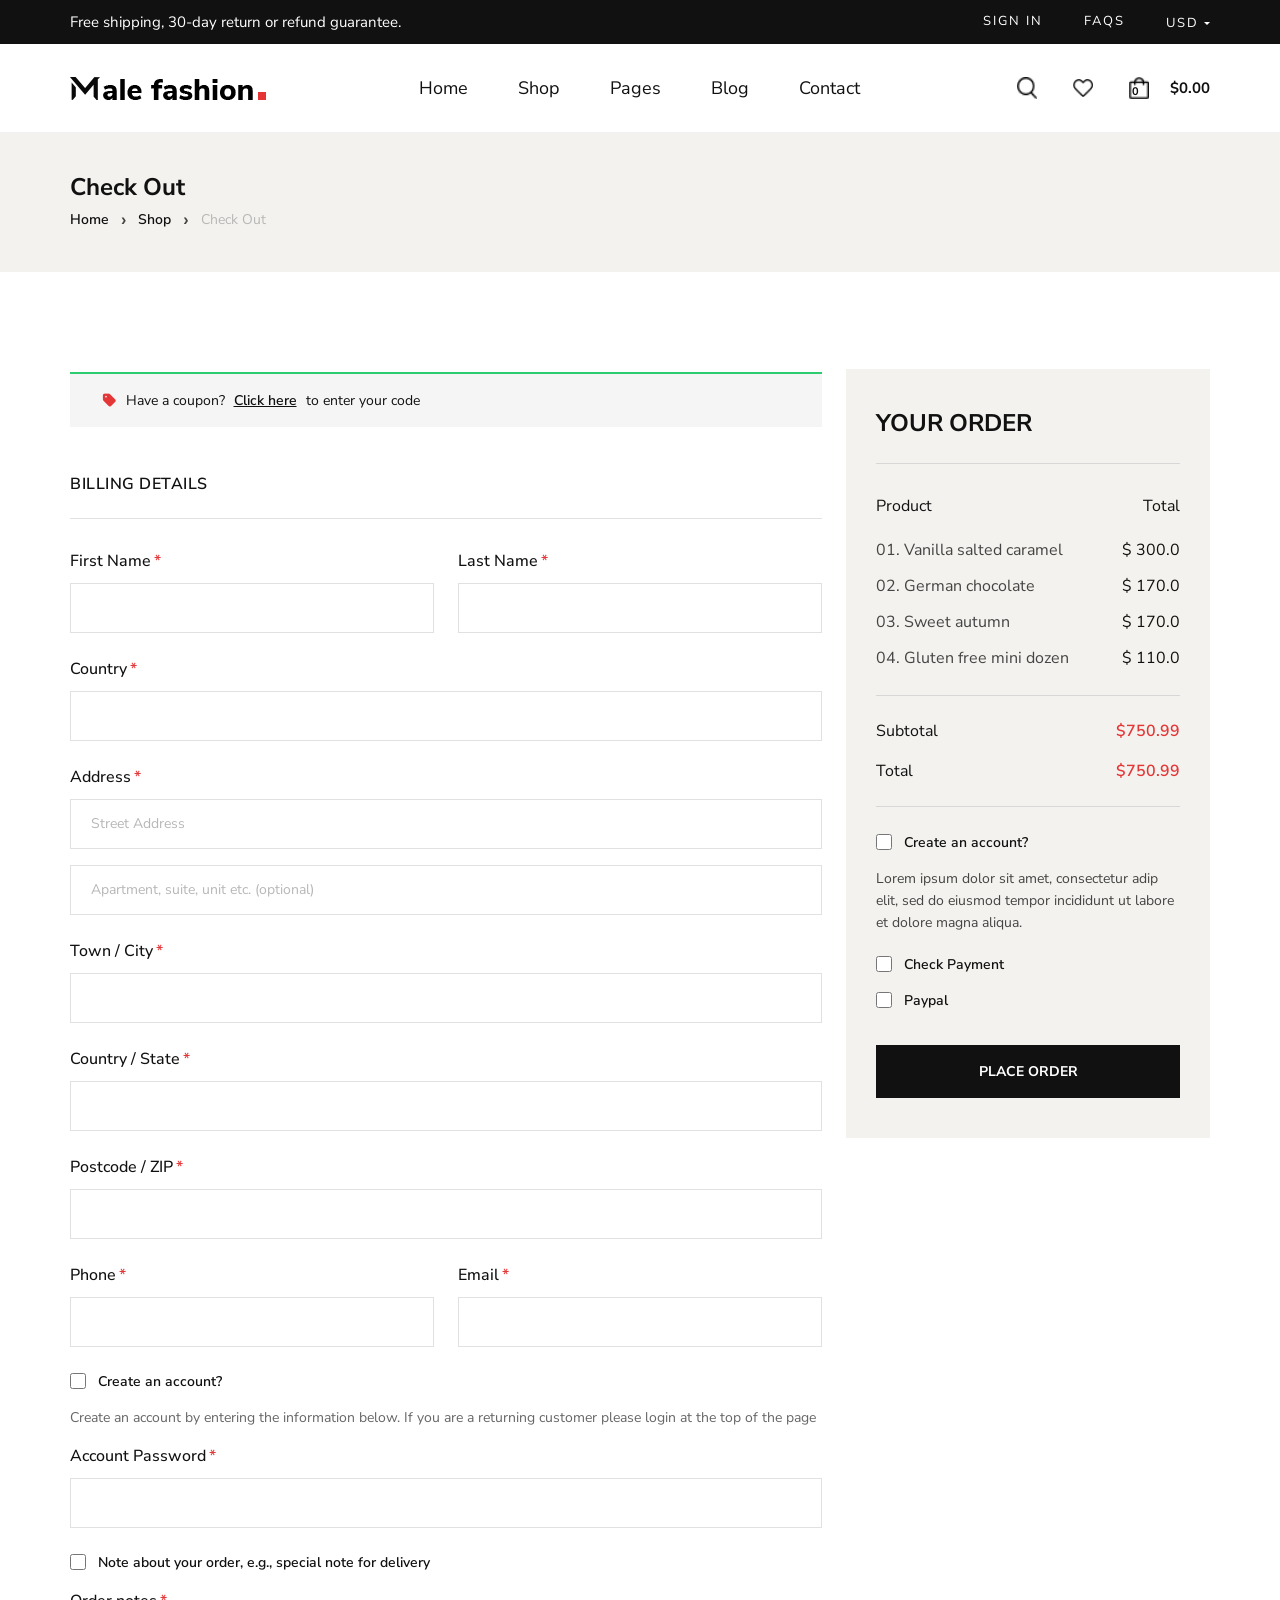
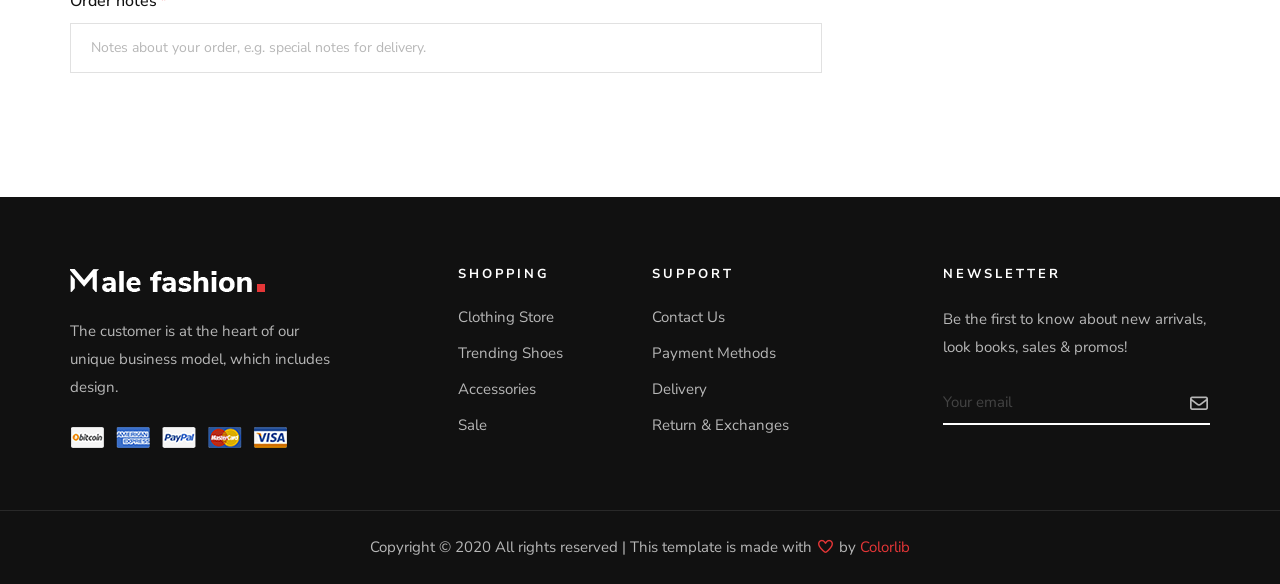
<file: checkout.html>
<!DOCTYPE html>
<html lang="en">
<head>
    <meta charset="UTF-8">
    <meta name="viewport" content="width=device-width, initial-scale=1.0">
    <title>Male-Fashion | Check Out</title>
    <link rel="stylesheet" href="assets/vendors/bootstrap/css/bootstrap.min.css">
    <link rel="stylesheet" href="assets/vendors/fontawesome/css/all.min.css">
    <link rel="stylesheet" href="assets/vendors/swiper/swiper-bundle.min.css">
    <link rel="stylesheet" href="assets/css/style.css">
    <link rel="stylesheet" href="assets/css/checkout.css">
</head>
<body>

    <header class="header">
        <div class="topbar">
            <div class="container">
                <div class="d-flex justify-content-between align-items-center">
                    <p class="topbar-text mb-0">Free shipping, 30-day return or refund guarantee.</p>
                    <div class="topbar-right d-flex align-items-center gap-3">
                        <a href="#" class="topbar-link">Sign in</a>
                        <a href="#" class="topbar-link">FAQs</a>
                        <div class="currency dropdown">
                            <span class="currency-label dropdown-toggle" data-bs-toggle="dropdown">USD</span>
                            <ul class="dropdown-menu dropdown-menu-end">
                                <li><a class="dropdown-item" href="#">USD</a></li>
                                <li><a class="dropdown-item" href="#">EUR</a></li>
                            </ul>
                        </div>
                    </div>
                </div>
            </div>
        </div>
        <nav class="navbar navbar-expand-lg">
            <div class="container">
                <a class="navbar-brand logo" href="index.html">
                    <img src="uploads/footer/logo.png" alt="Male Fashion">
                </a>
                <button class="navbar-toggler" type="button" data-bs-toggle="collapse" data-bs-target="#navMenu">
                    <span class="navbar-toggler-icon"></span>
                </button>
                
                <div class="collapse navbar-collapse" id="navMenu">
                    <ul class="navbar-nav mx-auto nav-list">
                        <li class="nav-item"><a class="nav-link" href="index.html">Home</a></li>
                        <li class="nav-item"><a class="nav-link" href="shop.html">Shop</a></li>
                        <li class="nav-item dropdown">
                            <a class="nav-link dropdown-toggle" href="#" data-bs-toggle="dropdown">Pages</a>
                            <ul class="dropdown-menu">
                                <li><a class="dropdown-item" href="about.html">About Us</a></li>
                                <li><a class="dropdown-item" href="shop-details.html">Shop Details</a></li>
                                <li><a class="dropdown-item" href="shopping-cart.html">Shopping Cart</a></li>
                                <li><a class="dropdown-item" href="checkout.html">Check Out</a></li>
                                <li><a class="dropdown-item" href="blog-details.html">Blog Details</a></li>
                            </ul>
                        </li>
                        <li class="nav-item"><a class="nav-link" href="blog.html">Blog</a></li>
                        <li class="nav-item"><a class="nav-link" href="contact.html">Contact</a></li>
                    </ul>
                    <div class="header-icons d-flex align-items-center gap-3">
                        <a href="#"><img src="assets/img/search.png" alt=""></a>
                        <a href="#"><img src="assets/img/heart.png" alt=""></a>
                        <a href="shopping-cart.html" class="cart-btn">
                            <img src="assets/img/cart.png" alt="">
                            <span class="cart-count">0</span>
                        </a>
                        <span class="cart-total">$0.00</span>
                    </div>
                </div>
            </div>
        </nav>
    </header>

    <section class="page-nav">
        <div class="container">
            <div class="row">
                <div class="col-12">
                    <div class="nav-box">
                        <h4 class="nav-title">Check Out</h4>
                        <div class="nav-links">
                            <a href="index.html">Home</a>
                            <span class="breadcrumb-separator"></span>
                            <a href="shop.html">Shop</a>
                            <span class="breadcrumb-separator"></span>
                            <span>Check Out</span>
                        </div>
                    </div>
                </div>
            </div>
        </div>
    </section>

    <section class="checkout-wrap">
        <div class="container">
            <form action="#" method="POST">
                <div class="row">
                    
                    <div class="col-lg-8 col-md-7">
                        
                        <div class="checkout-coupon-area">
                            <div class="coupon-box">
                                <i class="fa-solid fa-tag"></i> 
                                <span>Have a coupon? <a href="#">Click here</a> to enter your code</span>
                            </div>
                        </div>

                        <div class="checkout-billing-fields">
                            <h6 class="bill-title">Billing Details</h6>
                            
                            <div class="row">
                                <div class="col-lg-6">
                                    <div class="bill-group">
                                        <label class="bill-label">First Name<span>*</span></label>
                                        <input type="text" class="bill-control">
                                    </div>
                                </div>
                                <div class="col-lg-6">
                                    <div class="bill-group">
                                        <label class="bill-label">Last Name<span>*</span></label>
                                        <input type="text" class="bill-control">
                                    </div>
                                </div>
                            </div>
                            
                            <div class="bill-group">
                                <label class="bill-label">Country<span>*</span></label>
                                <input type="text" class="bill-control">
                            </div>
                            
                            <div class="bill-group">
                                <label class="bill-label">Address<span>*</span></label>
                                <input type="text" placeholder="Street Address" class="bill-control mb-3">
                                <input type="text" placeholder="Apartment, suite, unit etc. (optional)" class="bill-control">
                            </div>
                            
                            <div class="bill-group">
                                <label class="bill-label">Town / City<span>*</span></label>
                                <input type="text" class="bill-control">
                            </div>
                            
                            <div class="bill-group">
                                <label class="bill-label">Country / State<span>*</span></label>
                                <input type="text" class="bill-control">
                            </div>
                            
                            <div class="bill-group">
                                <label class="bill-label">Postcode / ZIP<span>*</span></label>
                                <input type="text" class="bill-control">
                            </div>
                            
                            <div class="row">
                                <div class="col-lg-6">
                                    <div class="bill-group">
                                        <label class="bill-label">Phone<span>*</span></label>
                                        <input type="tel" class="bill-control">
                                    </div>
                                </div>
                                <div class="col-lg-6">
                                    <div class="bill-group">
                                        <label class="bill-label">Email<span>*</span></label>
                                        <input type="email" class="bill-control">
                                    </div>
                                </div>
                            </div>

                            <div class="checkout-account-wrapper">
                                <div class="check-item">
                                    <label for="acc" class="check-label">
                                        <input type="checkbox" id="acc" class="check-input">
                                        Create an account?
                                    </label>
                                </div>
                                <p class="bill-notes">Create an account by entering the information below. If you are a returning customer please login at the top of the page</p>
                                
                                <div class="bill-group">
                                    <label class="bill-label">Account Password<span>*</span></label>
                                    <input type="password" class="bill-control">
                                </div>
                            </div>
                            
                            <div class="check-item mb-3">
                                <label for="diff-acc" class="check-label">
                                    <input type="checkbox" id="diff-acc" class="check-input">
                                    Note about your order, e.g., special note for delivery
                                </label>
                            </div>
                            
                            <div class="bill-group">
                                <label class="bill-label">Order notes<span>*</span></label>
                                <input type="text" placeholder="Notes about your order, e.g. special notes for delivery." class="bill-control">
                            </div>
                        </div>
                    </div>

                    <div class="col-lg-4 col-md-5">
                        <div class="order-box">
                            <h4 class="order-title">Your order</h4>
                            
                            <div class="order-row">
                                Product <span>Total</span>
                            </div>
                            
                            <ul class="order-list">
                                <li>01. Vanilla salted caramel <span>$ 300.0</span></li>
                                <li>02. German chocolate <span>$ 170.0</span></li>
                                <li>03. Sweet autumn <span>$ 170.0</span></li>
                                <li>04. Gluten free mini dozen <span>$ 110.0</span></li>
                            </ul>
                            
                            <ul class="order-total">
                                <li>Subtotal <span class="price-sub">$750.99</span></li>
                                <li>Total <span class="price-main">$750.99</span></li>
                            </ul>
                            
                            <div class="check-item">
                                <label for="acc-or" class="check-label">
                                    <input type="checkbox" id="acc-or" class="check-input">
                                    Create an account?
                                </label>
                            </div>
                            
                            <p>Lorem ipsum dolor sit amet, consectetur adip elit, sed do eiusmod tempor incididunt ut labore et dolore magna aliqua.</p>
                            
                            <div class="checkout-payment-methods">
                                <div class="check-item">
                                    <label for="payment" class="check-label">
                                        <input type="checkbox" id="payment" class="check-input">
                                        Check Payment
                                    </label>
                                </div>
                                
                                <div class="check-item mb-4">
                                    <label for="paypal" class="check-label">
                                        <input type="checkbox" id="paypal" class="check-input">
                                        Paypal
                                    </label>
                                </div>
                            </div>
                            
                            <button type="button" class="order-btn">Place Order</button>
                        </div>
                    </div>
                    
                </div>
            </form>
        </div>
    </section>

    <footer class="mf-footer">
        <div class="container">
            <div class="row g-4 mf-footer__grid">
                <div class="col-lg-3 col-md-6 col-12">
                    <div class="mf-footer__about">
                        <a href="#" class="mf-footer__logo">
                            <img src="uploads/footer/footer-logo.png" alt="Male Fashion">
                        </a>
                        <p class="mf-footer__desc">
                            The customer is at the heart of our unique business model, which includes design.
                        </p>
                        <a href="#" class="mf-footer__payment">
                            <img src="uploads/footer/payment.png" alt="Payment Methods">
                        </a>
                    </div>
                </div>

                <div class="col-lg-2 offset-lg-1 col-md-3 col-sm-6">
                    <div class="mf-footer__col">
                        <h6 class="mf-footer__col-title">Shopping</h6>
                        <ul class="mf-footer__links list-unstyled">
                            <li><a href="#" class="mf-footer__link">Clothing Store</a></li>
                            <li><a href="#" class="mf-footer__link">Trending Shoes</a></li>
                            <li><a href="#" class="mf-footer__link">Accessories</a></li>
                            <li><a href="#" class="mf-footer__link">Sale</a></li>
                        </ul>
                    </div>
                </div>

                <div class="col-lg-3 col-md-6 col-12">
                    <div class="mf-footer__col">
                        <h6 class="mf-footer__col-title">Support</h6>
                        <ul class="mf-footer__links list-unstyled">
                            <li><a href="#" class="mf-footer__link">Contact Us</a></li>
                            <li><a href="#" class="mf-footer__link">Payment Methods</a></li>
                            <li><a href="#" class="mf-footer__link">Delivery</a></li>
                            <li><a href="#" class="mf-footer__link">Return &amp; Exchanges</a></li>
                        </ul>
                    </div>
                </div>

                <div class="col-lg-3 col-md-6 col-12">
                    <div class="mf-footer__col mf-footer__newsletter">
                        <h6 class="mf-footer__col-title">Newsletter</h6>
                        <p class="mf-footer__newsletter-desc">
                            Be the first to know about new arrivals, look books, sales &amp; promos!
                        </p>
                        <div class="mf-newsletter d-flex">
                            <input type="email" class="mf-newsletter__input form-control" placeholder="Your email">
                            <button class="mf-newsletter__btn">
                                <i class="fa-regular fa-envelope"></i>
                            </button>
                        </div>
                    </div>
                </div>
            </div>
        </div>

        <div class="mf-footer__bottom">
            <div class="container">
                <p class="mf-footer__copy text-center mb-0">
                    Copyright &copy; 2020 All rights reserved | This template is made with 
                    <i class="fa-regular fa-heart"></i> by
                    <a href="https://colorlib.com" target="_blank">Colorlib</a>
                </p>
            </div>
        </div>
    </footer>

    <script src="assets/vendors/Jquery/jquery-4.0.0.js"></script>
    <script src="assets/vendors/bootstrap/js/bootstrap.bundle.min.js"></script>
    <script src="assets/js/main.js"></script>
</body>
</html>
</file>
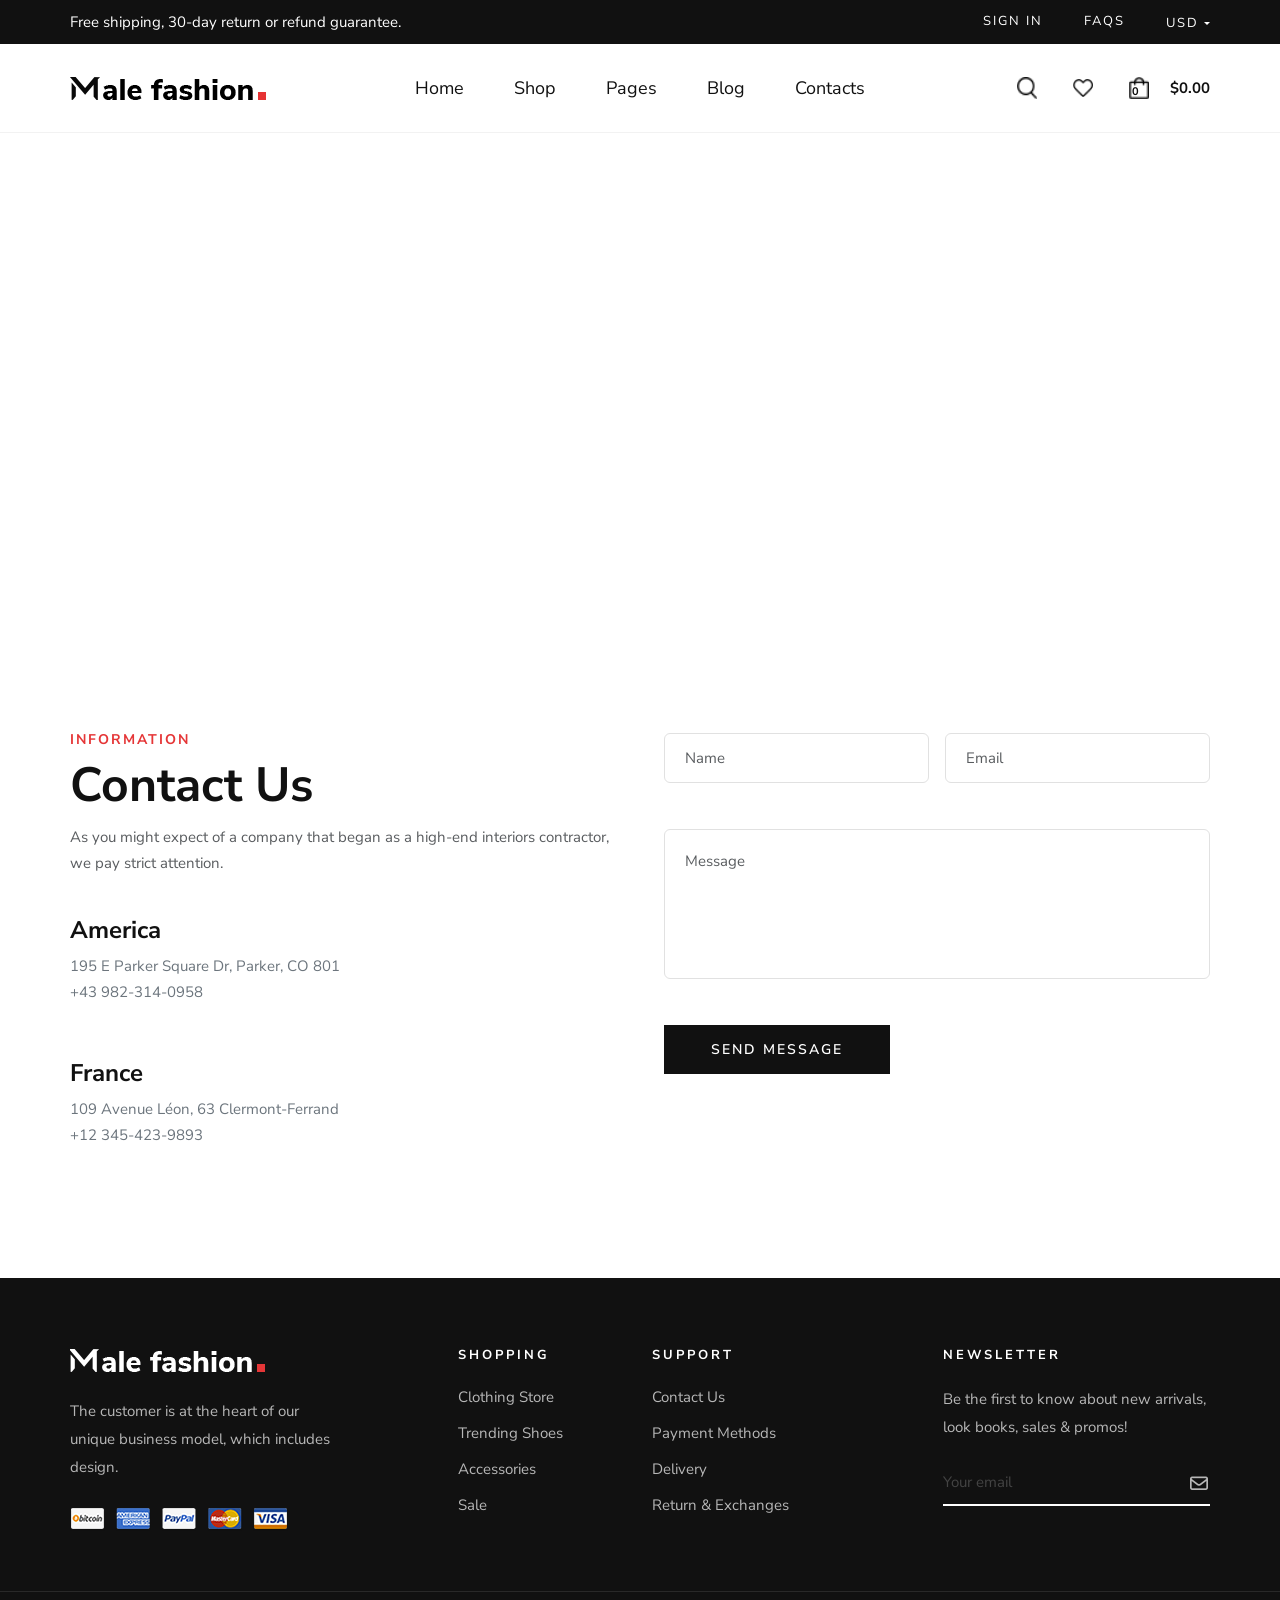
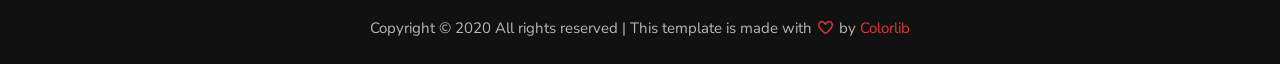
<file: contact.html>
<!DOCTYPE html>
<html lang="en">
<head>
    <meta charset="UTF-8">
    <meta name="viewport" content="width=device-width, initial-scale=1.0">
    <title>Male-Fashion | Contact Us</title>
    <link rel="stylesheet" href="assets/vendors/bootstrap/css/bootstrap.min.css">
    <link rel="stylesheet" href="assets/vendors/fontawesome/css/all.min.css">
    <link rel="stylesheet" href="assets/vendors/swiper/swiper-bundle.min.css">
    <link rel="stylesheet" href="assets/css/style.css">
    <link rel="stylesheet" href="assets/css/contact.css">
</head>
<body>      
    <header class="header">
        <div class="topbar">
            <div class="container">
                <div class="d-flex justify-content-between align-items-center">
                    <p class="topbar-text mb-0">Free shipping, 30-day return or refund guarantee.</p>
                    <div class="topbar-right d-flex align-items-center gap-3">
                        <a href="#" class="topbar-link">Sign in</a>
                        <a href="#" class="topbar-link">FAQs</a>
                        <div class="currency dropdown">
                            <span class="currency-label dropdown-toggle" data-bs-toggle="dropdown">USD</span>
                            <ul class="dropdown-menu dropdown-menu-end">
                                <li><a class="dropdown-item" href="#">USD</a></li>
                                <li><a class="dropdown-item" href="#">EUR</a></li>
                            </ul>
                        </div>
                    </div>
                </div>
            </div>
        </div>
        <nav class="navbar navbar-expand-lg">
            <div class="container">
                <a class="navbar-brand logo" href="index.html">
                    <img src="uploads/footer/logo.png" alt="Male Fashion">
                </a>
                <button class="navbar-toggler" type="button" data-bs-toggle="collapse" data-bs-target="#navMenu">
                    <span class="navbar-toggler-icon"></span>
                </button>
                <div class="collapse navbar-collapse" id="navMenu">
                    <ul class="navbar-nav mx-auto nav-list">
                        <li class="nav-item"><a class="nav-link" href="index.html">Home</a></li>
                        <li class="nav-item"><a class="nav-link" href="shop.html">Shop</a></li>
                        <li class="nav-item dropdown">
                            <a class="nav-link dropdown-toggle" href="#" data-bs-toggle="dropdown">Pages</a>
                            <ul class="dropdown-menu">
                                <li><a class="dropdown-item" href="about.html">About Us</a></li>
                                <li><a class="dropdown-item" href="shop-details.html">Shop Details</a></li>
                                <li><a class="dropdown-item" href="shopping-cart.html">Shopping Cart</a></li>
                                <li><a class="dropdown-item" href="checkout.html">Check Out</a></li>
                                <li><a class="dropdown-item" href="blog-details.html">Blog Details</a></li>
                            </ul>
                        </li>
                        <li class="nav-item"><a class="nav-link" href="blog.html">Blog</a></li>
                        <li class="nav-item"><a class="nav-link active" href="contact.html">Contacts</a></li>
                    </ul>
                    <div class="header-icons d-flex align-items-center gap-3">
                        <a href="shop.html"><img src="assets/img/search.png" alt=""></a>
                        <a href="shop.html"><img src="assets/img/heart.png" alt=""></a>
                        <a href="shopping-cart.html" class="cart-btn">
                            <img src="assets/img/cart.png" alt="">
                            <span class="cart-count">0</span>
                        </a>
                        <span class="cart-total">$0.00</span>
                    </div>
                </div>
            </div>
        </nav>
    </header>

    <div class="location-map-holder">
        <iframe 
            src="https://www.google.com/maps/embed?pb=!1m17!1m12!1m3!1d3825.996653478773!2d107.57287507418857!3d16.47570712842995!2m3!1f0!2f0!3f0!3m2!1i1024!2i768!4f13.1!3m2!1m1!2zMTbCsDI4JzMyLjUiTiAxMDfCsDM0JzMxLjYiRQ!5e0!3m2!1svi!2s!4v1778725433761!5m2!1svi!2s" 
            width="100%" 
            height="500" 
            style="border:0;" 
            allowfullscreen="" 
            loading="lazy" 
            referrerpolicy="no-referrer-when-downgrade">
        </iframe>
    </div>

    <section class="contact-hub-wrapper ">
        <div class="container">
            <div class="row g-5">
                <div class="col-lg-6 col-md-12">
                    <div class="office-directory-panel">
                        <div class="hub-header-block mb-4">
                            <span class="badge text-uppercase tracking-wider px-0">Information</span>
                            <h2 class="display-6 fw-bold mt-2 mb-3">Contact Us</h2>
                            <p class="text-muted">As you might expect of a company that began as a high-end interiors contractor, we pay strict attention.</p>
                        </div>
                        <div class="branch-listing-grid d-flex flex-column gap-4">
                            <div class="branch-card-item">
                                <h4 class="h5 fw-bold mb-2">America</h4>
                                <p class="text-secondary mb-0">195 E Parker Square Dr, Parker, CO 801 <br />+43 982-314-0958</p>
                            </div>
                            <div class="branch-card-item">
                                <h4 class="h5 fw-bold mb-2">France</h4>
                                <p class="text-secondary mb-0">109 Avenue Léon, 63 Clermont-Ferrand <br />+12 345-423-9893</p>
                            </div>
                        </div>
                    </div>
                </div>

                <div class="col-lg-6 col-md-12">
                    <div class="inquiry-submission-block">
                        <form class="inquiry-feedback-form" action="#">
                            <div class="row g-3">
                                <div class="col-md-6 col-sm-12">
                                    <div class="input-field-group">
                                        <input type="text" class="form-control shadow-none custom-input" placeholder="Name" required>
                                    </div>
                                </div>
                                <div class="col-md-6 col-sm-12">
                                    <div class="input-field-group">
                                        <input type="email" class="form-control shadow-none custom-input" placeholder="Email" required>
                                    </div>
                                </div>
                                <div class="col-12">
                                    <div class="input-field-group">
                                        <textarea class="form-control shadow-none custom-textarea" rows="5" placeholder="Message" required></textarea>
                                    </div>
                                </div>
                                <div class="col-12">
                                    <button type="submit" class="btn-submit-inquiry text-uppercase fw-semibold">Send Message</button>
                                </div>
                            </div>
                        </form>
                    </div>
                </div>
            </div>
        </div>
    </section>

    <footer class="mf-footer">
        <div class="container">
            <div class="row g-4 mf-footer__grid">
                <div class="col-lg-3 col-md-6 col-12">
                    <div class="mf-footer__about">
                        <a href="#" class="mf-footer__logo">
                            <img src="uploads/footer/footer-logo.png" alt="Male Fashion">
                        </a>
                        <p class="mf-footer__desc">
                            The customer is at the heart of our unique business model, which includes design.
                        </p>
                        <a href="#" class="mf-footer__payment">
                            <img src="uploads/footer/payment.png" alt="Payment Methods">
                        </a>
                    </div>
                </div>

                <div class="col-lg-2 offset-lg-1 col-md-3 col-sm-6">
                    <div class="mf-footer__col">
                        <h6 class="mf-footer__col-title">Shopping</h6>
                        <ul class="mf-footer__links list-unstyled">
                            <li><a href="#" class="mf-footer__link">Clothing Store</a></li>
                            <li><a href="#" class="mf-footer__link">Trending Shoes</a></li>
                            <li><a href="#" class="mf-footer__link">Accessories</a></li>
                            <li><a href="#" class="mf-footer__link">Sale</a></li>
                        </ul>
                    </div>
                </div>

                <div class="col-lg-3 col-md-6 col-12">
                    <div class="mf-footer__col">
                        <h6 class="mf-footer__col-title">Support</h6>
                        <ul class="mf-footer__links list-unstyled">
                            <li><a href="#" class="mf-footer__link">Contact Us</a></li>
                            <li><a href="#" class="mf-footer__link">Payment Methods</a></li>
                            <li><a href="#" class="mf-footer__link">Delivery</a></li>
                            <li><a href="#" class="mf-footer__link">Return &amp; Exchanges</a></li>
                        </ul>
                    </div>
                </div>

                <div class="col-lg-3 col-md-6 col-12">
                    <div class="mf-footer__col mf-footer__newsletter">
                        <h6 class="mf-footer__col-title">Newsletter</h6>
                        <p class="mf-footer__newsletter-desc">
                            Be the first to know about new arrivals, look books, sales &amp; promos!
                        </p>
                        <div class="mf-newsletter d-flex">
                            <input type="email" class="mf-newsletter__input form-control" placeholder="Your email">
                            <button class="mf-newsletter__btn">
                                <i class="fa-regular fa-envelope"></i>
                            </button>
                        </div>
                    </div>
                </div>
            </div>
        </div>

        <div class="mf-footer__bottom">
            <div class="container">
                <p class="mf-footer__copy text-center mb-0">
                    Copyright &copy; 2020 All rights reserved | This template is made with 
                    <i class="fa-regular fa-heart" style="color: rgb(229, 54, 55);"></i> by
                    <a href="https://colorlib.com" target="_blank">Colorlib</a>
                </p>
            </div>
        </div>
    </footer>

    <script src="assets/vendors/swiper/swiper-bundle.min.js"></script>
    <script src="assets/vendors/bootstrap/js/bootstrap.bundle.min.js"></script>
    <script src="assets/js/main.js"></script>
</body>
</html>
</file>
<file: assets/css/style.css>
@font-face {
    font-family: 'Nunito Sans';
    src: url('../fonts/NunitoSans-VariableFont_YTLC,opsz,wdth,wght.ttf');
    font-weight: 100 900;
    font-style: normal;
}
@font-face {
    font-family: 'Nunito Sans';
    src: url('../fonts/NunitoSans-Italic-VariableFont_YTLC,opsz,wdth,wght.ttf');
    font-weight: 100 900;
    font-style: italic;
}
/* css của trần quốc tuấn */


* {
    box-sizing: border-box;
    margin: 0;
    padding: 0;
}

body {
    font-family: 'Nunito Sans', sans-serif; 
    overflow-x: hidden;
}

.container {
    width: 100%;
    max-width: 1320px;
    margin: 0 auto;
    padding: 0 15px;
}

/* ============================================================
    HEADER & TOPBAR
    ============================================================ */
.topbar {
    background: #111111;
    padding: 10px 0;
}

.topbar-text {
    color: #ffffff;
    font-size: 15px;
}

.topbar-link {
    color: #ffffff !important;
    font-size: 13px;
    text-transform: uppercase;
    letter-spacing: 2px;
    text-decoration: none !important;
    margin-right: 25px;
    display: inline-block;
}

.currency-label {
    color: #ffffff !important;
    font-size: 13px;
    text-transform: uppercase;
    letter-spacing: 2px;
    cursor: pointer;
}

.currency .dropdown-toggle::after {
    display: inline-block !important;
    margin-left: 5px;
    vertical-align: middle;
}
.header-icons a span{
    color: #0d0d0d;
    font-size: 11px;
    position: absolute;
    left: 6px;
    top: 15px;
}
/* DROPDOWN MENU */
.navbar .dropdown-menu {
    background-color: #111111;
    border: none;
    border-radius: 0;
    line-height: 10px;
    min-width: 150px;
}

.navbar .dropdown-item {
    color: #ffffff;
    font-size: 14px;
    font-weight: 400;
    padding: 10px 25px;
    transition: color 0.2s, background-color 0.2s;
}

.navbar .dropdown-item:hover,
.navbar .dropdown-item:focus {
    background-color: #111111;
}

.navbar {
    background: #ffffff;
    padding: 0;
    border-bottom: 1px solid #f2f2f2;
}

.logo {
    padding: 30px 0;
    display: inline-block;
}

.logo img {
    width: 196px;
    height: 23px;
    display: block;
}

.nav-list {
    padding: 26px 0 25px !important;
}


.nav-link {
    font-size: 18px;
    font-weight: 400;
    color: #111111 !important;
    text-transform: capitalize;
    padding: 5px 0 !important;
    margin: 0 25px;
    position: relative;
    display: inline-block;
    text-decoration: none !important;
}

.nav-link::after {
    content: '';
    position: absolute;
    width: 100%;
    height: 2px;
    bottom: 0;
    left: 0;
    background-color: #e63333; 
    transform: scaleX(0);      
    transform-origin: center;  
    transition: transform 0.3s ease-in-out;
}

.nav-link:hover::after {
    transform: scaleX(1);     
}

.nav-item.dropdown .dropdown-toggle::after {
    display: none !important;
}

.header-icons {
    padding: 30px 0;
}

.header-icons a {
    position: relative;
    display: inline-block;
    line-height: 0;
    margin-left: 20px;
}

.header-icons img {
    width: 20px;
    height: auto;
}

.cart-count {
    position: absolute;
    top: 58%;
    left: 50%;
    transform: translate(-50%, -50%);
    font-size: 10px;
    font-weight: 700;
    color: #111111;
    background: transparent;
    width: auto;
    height: auto;
}

.cart-total {
    font-size: 15px;
    font-weight: 700;
    color: #111111;
    margin-left: 5px;
}

/* ============================================================
    HERO SECTION
    ============================================================ */
.hero {
    width: 100%;
    height: 800px;
    position: relative;
    overflow: hidden;
}

.hero-swiper {
    width: 100%;
    height: 100%;
}

.swiper-slide {
    position: relative;
    width: 100%;
    height: 100%;
    background-color: #f3f2ee;
}

.hero-bg {
    position: absolute;
    top: 0;
    left: 200px;
    width: 100%;
    height: 100%;
    object-fit: cover;
    object-position: center right;
    z-index: 0;
}

.swiper-slide .container {
    position: relative;
    z-index: 2;
    padding-top: 230px;
    height: 100%;
}

.hero-content {
    max-width: 530px;
}

.hero-subtitle {
    color: #e63333;
    font-size: 14px;
    font-weight: 700;
    letter-spacing: 2px;
    text-transform: uppercase;
    margin-bottom: 28px;
    display: block;
}

.hero-title {
    font-size: 48px;
    font-weight: 700;
    color: #111111;
    display: block;
    line-height: 1.2;
    margin: 0 0 30px 0;
    letter-spacing: -0.5px;
}

.hero-desc {
    font-size: 16px;
    line-height: 28px;
    color: #3d3d3d;
    margin-bottom: 35px;
    max-width: 460px;
}


.btn-custom {
    display: inline-flex;
    align-items: center;
    background: #111111;
    color: #ffffff !important;
    padding: 14px 30px;
    font-size: 13px;
    font-weight: 700;
    text-transform: uppercase;
    letter-spacing: 4px;
    text-decoration: none !important;
    transition: 0.3s;
}

.btn-custom:hover {
    background: #333333;
}

.btn-custom .arrow_right {
    margin-left: 10px;
    font-size: 18px;
}

/* ĐIỀU HƯỚNG SLIDE */
.swiper-button-prev,
.swiper-button-next {
    color: #111111 !important;
    transition: 0.3s;
}

.swiper-button-prev:after,
.swiper-button-next:after {
    display: none;
}

.swiper-button-prev:hover,
.swiper-button-next:hover {
    color: #e63333 !important;
}

.swiper-pagination-bullet-active {
    background: #111111 !important;
}

.hero-social {
    position: absolute;
    left: 15px;
    bottom: 40px;
    z-index: 10;
}

.hero-social a {
    font-size: 16px;
    color: #111111;
    margin-right: 30px;
    transition: all 0.3s;
    display: inline-block;
}

.hero-social a:hover {
    color: #e63333;
    transform: translateY(-3px);
}

/* ============================================================
    BANNER SECTION
    ============================================================ */
.banner-section {
    padding-top : 100px;
}

.banner-item {
    position: relative;
    margin-bottom: 30px;
}

.banner-item-pic img {
    max-width: 100%;
    height: auto;
    display: block;
}

.banner-item--large,
.banner-item--last {
    display: table;
    margin-left: auto;
}

.banner-item--large .banner-item-text {
    position: absolute;
    left: -210px;
    top: 50%;
    transform: translateY(-50%);
    z-index: 5;
    max-width: 450px;
}

.banner-item--middle {
    margin-top: -80px;
}

.banner-item--middle .banner-item-text {
    padding-top: 30px;
}

.banner-item--last {
    margin-top: 70px; 
}

.banner-item--last .banner-item-text {
    position: absolute;
    left: -165px; 
    top: 50%;
    transform: translateY(-50%);
    z-index: 5;
    max-width: 300px; 
}

.banner-heading {
    font-size: 36px;
    font-weight: 700; 
    color: #111111;
    margin-bottom: 15px;
    line-height: 42px; 
    max-width: 300px; 
    display: block;
}

/* HIỆU ỨNG THU NGẮN 50% CHO SHOP NOW Ở BANNER */
.banner-link {
    font-size: 13px;
    font-weight: 700;
    text-transform: uppercase;
    color: #111111;
    text-decoration: none;
    display: inline-block;
    padding-bottom: 4px;
    letter-spacing: 4px;
    position: relative;
}

.banner-link::after {
    content: '';
    position: absolute;
    bottom: 0;
    left: 0;
    width: 100%;
    height: 2px;
    background-color: #111111;
    transition: all 0.3s ease-in-out;
    transform-origin: left; 
}

.banner-link:hover {
    color: #111111; 
}

.banner-link:hover::after {
    width: 50%; 
    background-color: #e63333;
}


/*css của nguyễn khương tịnh*/
.mf-product {
    padding-top: 75px;
    padding-bottom: 80px;
    background-color: #ffffff;
}

.mf-section-heading__title {
    font-size: 36px;
    font-weight: 700;
    color: #111111;
    margin-bottom: 35px;
    text-transform: capitalize;
    line-height: 46px;
}

.mf-tabs { 
    display:flex;
    justify-content: center;
    margin-bottom: 45px; 
}

.mf-tabs__list {
    list-style: none;
}

.mf-tabs__link {
    display: block;
    font-size: 24px;        
    font-weight: 400;      
    color: #6f6f6f;
    text-transform: none;  
    letter-spacing: 0;     
    padding: 5px 40px;    
    text-decoration: none;
    position: relative;
    transition: color 0.2s;
}

.mf-tabs__item.active .mf-tabs__link {
    color:#111111;
    font-weight: 700;
}

.mf-tabs__link:hover {
    color:#111111;
    text-decoration: none;
}

.mf-product__card {
    position: relative;
    background: var(--mf-white);
    border: none !important;
    box-shadow: none !important;
}

.mf-product__img-wrap {
    position: relative;
    overflow: hidden;
    aspect-ratio: 1 / 1;
    background-color: transparent;
}

.mf-product__img {
    width: 100%;
    height: 100%;
    object-fit: cover;
    display: block;
}

.mf-product__badge {
    position: absolute;
    top: 15px;
    left: 0;
    font-size: 11px;
    font-weight: 700;
    text-transform: uppercase;
    letter-spacing: 1px;
    color: var(--mf-white);
    padding: 4px 10px;
    line-height: 1.4;
    z-index: 2;
    border-radius: 0;
}

.mf-product__badge--new  { 
    color:#111111;
    font-size:11px;
    padding: 4px 15px 2px;  
    background-color: #ffffff;
}

.mf-product__badge--sale {
    color: #ffffff;
    font-size: 11px;
    padding: 4px 15px 2px;
    background-color: #111111; 
}

.mf-product__card:hover .mf-product__name {
    opacity: 0;
    transform: translateY(-100%);
}

.mf-btn--cart-hover {
    position: absolute;
    top: 0; left: 0;
    font-size: 13px;
    font-weight: 700;
    color: rgb(229, 54, 55);
    letter-spacing: 1px;
    text-decoration: none;
    opacity: 0;
    transform: translateY(100%);
    transition: opacity 0.3s ease, transform 0.3s ease;
    display: block;
    margin-bottom: 0;
    visibility: visible;
}

.mf-product__card:hover .mf-btn--cart-hover {
    opacity: 1; 
    transform: translateY(0);
}

.mf-product__info {
    padding: 15px 0 0 0;
    text-align: left;
    min-height: 110px;
    position: relative;
}

.mf-product__colors {
    display: flex;
    gap: 6px;
    align-items: center;
    opacity: 0;
    transition: opacity 0.4s ease 0.1s;
}

.mf-product__bottom {
    display: flex;
    justify-content: space-between;
    align-items: center;
}

.mf-product__card:hover .mf-product__colors {
    opacity: 1;
}

.mf-product__color {
    display: inline-block;
    width: 14px;
    height: 14px;
    border-radius: 50%;
    cursor: pointer;
}

.mf-product__actions {
    position: absolute;
    right: 0;
    top: 50%;
    margin-top:-35px;
    transform: translate(50px, -50%);
    display: flex;
    flex-direction: column;
    gap: 0;
    opacity: 0;
    transition: opacity 0.4s ease 0.15s, transform 0.4s ease 0.15s;
    z-index: 5;
}

.mf-product__action-btn {
    display: flex;
    align-items: center;
    justify-content: center;
    width: 40px;
    height: 40px;
    background-color:#ffffff;
    text-decoration: none;
    border-bottom: 1px solid var(--mf-border);
    border-radius: 0;
    transition: background-color 0.2s ease;
    margin-bottom: 10px;
    margin-right: 20px;
}

.mf-product__card:hover .mf-product__actions {
    opacity: 1;
    transform: translate(0, -50%);
}

.mf-product__action-btn:last-child { 
    border-bottom: none; 
}

.mf-product__action-btn img {
    width: 16px;
    height: 16px;
    object-fit: contain;
    transition: filter 0.2s ease;
}



.mf-product__name-wrap {
    position: relative;
    height: 22px;       
    margin-bottom: 8px;
    overflow: hidden;
}

.mf-product__name {
    font-family: 'Nunito Sans', sans-serif;
    font-size: 15px;
    font-weight: 600;
    color: rgb(17, 17, 17);
    margin-bottom: 8px;
    text-transform: capitalize;
    line-height: 1.4;
    position: absolute;         
    top: 0; left: 0;           
    width: 100%;               
    opacity: 1;                
    transform: translateY(0);  
    transition: opacity 0.3s ease, transform 0.3s ease; 
}

.mf-product__stars {
    margin-bottom: 6px;
    display: flex;
}

.mf-product__stars i {
    font-size: 14px;
    color:#b7b7b7;
    line-height: 1.2;
}

.mf-product__stars .fa-solid{
    color:#f7941d;
} 
    
.mf-product__price {
    font-size: 18px;
    font-weight: 700;
    color:#0d0d0d;
    line-height: 1.2;
}

.mf-deal {
          
    background: #f3f2ee;
    overflow: hidden;     
}


.mf-categories-box {
    background: #fff;
    padding: 30px 30px;
    margin-top: -20px;
    flex-direction: column;
    justify-content: center; 
    gap: 30px;
    height: 50%; 
    width: 80%;  
    z-index: 2;
    overflow: visible;
    position: relative;
    
}

.mf-categories__item {
    font-size: 34px;
    font-weight: 400;
    color: #b7b7b7;
    text-decoration: none;
    text-transform: capitalize;
    white-space: nowrap;
    display: block;
    transition: color 0.2s;
   
}
.text{
    display: inline-block;
    margin-left: 160px;
    line-height: 72px;
}
.mf-categories__item.active {
    font-size: 34px;
    font-weight: 700;
    color: #212529;
}
.gx-custom{
    --bs-gutter-x: 30px;
}
.mf-deal__img-wrap {
    position: relative;
    display: flex;
    justify-content: center;
    align-items: center;
    height: 100%;
    margin-left: 0; 
    z-index: 1;
}

.mf-deal__img {
    max-width: 100%;
    height: auto;
    display: block;
}

.mf-deal__sale-badge {
    position: absolute;
    transform: translateY(-150px);
    right: 85px; 
    color:#ffffff;
    width: 100px;
    height: 100px;
    background-color: #111111;
    border-radius: 50%;
    display: flex;
    flex-direction: column;
    align-items: center;
    justify-content: center;
}

.mf-deal__sale-top {
    font-size: 10px;
    font-weight: 400;
    color: #ffffff;
    line-height: 1.4;
}

.mf-deal__sale-price {
    font-size: 15px;
    font-weight: 700;
    color: #ffffff;
    line-height: 1.3;
}

.mf-deal__content {
    padding: 0 80px 0 40px;
    display: flex;
    flex-direction: column;
    justify-content: center;
    height: 100%;
    min-height: 615px;
    align-items: flex-start;
}

.mf-deal__label-top {
    display: block;
    font-size: 14px;
    font-weight: 700;
    color: #e53637;
    text-transform: uppercase;
    letter-spacing: 4px;
    margin-bottom: 14px;
    line-height: 1;
}

.mf-deal__product-name {
    font-size: 36px;
    font-weight: 700;
    color: #111111;
    margin-bottom: 25px;
    line-height: 52px;
    text-transform: capitalize;
    max-width: 350px;
}

.mf-countdown {
    display: flex;
    flex-direction: column;
    align-items: flex-start;
    gap:20px;
}

.mf-countdown__numbers {
    display: grid;
    grid-template-columns: auto 20px auto 20px auto 20px auto;
    width: 100%;
    column-gap: 15px;
    font-size: 48px;
    font-weight: 700;
    color: #111111;
    align-items: center;
}

.mf-countdown__numbers span {
    display: inline-block;
    text-align: center;
}

.mf-countdown__numbers .sep {
    text-align: center;
}

.mf-countdown__labels {
    display: grid;
    grid-template-columns: repeat(4, 1fr);
    column-gap: 20px;
    width: 100%;
    margin-top:-10px;
    margin-left: -5px;
    margin-bottom: 20px;
}

.mf-countdown__labels span {
    text-align: center;
    font-size: 14px;
    color: #666666;
}

.mf-btn--primary {
    display: inline-block;
    font-size: 13px;
    font-weight: 700;
    color: #ffffff;
    background-color: #111111;
    text-decoration: none;
    text-transform: uppercase;
    letter-spacing: 3px;
    padding: 14px 30px;
    border: 2px solid #111111;
    border-radius: 0;
    transition: background-color 0.3s, border-color 0.3s;
    cursor: pointer;
    line-height: 1;
    align-self: flex-start;
}


/*css của võ văn huy*/
/*
   INSTAGRAM
*/
.mf-instagram {
    padding-top: 100px;
    padding-bottom: 0;
}

.mf-instagram .row {
    align-items: center;
}

.mf-instagram__gallery {
    display: grid;
    grid-template-columns: repeat(3, 1fr);
    gap: 0;
}

.mf-instagram__item {
    position: relative;
    overflow: hidden;
    aspect-ratio: 1 / 1;
    cursor: pointer;
}
.mf-instagram__img {
    width: 100%;
    height: 100%;
    object-fit: cover;
    display: block;
}


.mf-instagram .col-lg-4, .mf-instagram .col-lg-8 {
    display: flex;
    padding: 0px 15px;
    
}
.mf-instagram .row {
    align-items: center;
}
.mf-instagram__text {
    width: 360px;
    height: 504px;
    display: flex;
    flex-direction: column;
    padding: 130px 0px 0px 0px;
}
.mf-instagram__text h2 {
    font-size: 36px;
    font-weight: 700;
    color: #111111;
    margin: 0 0 20px 0;
}
.mf-instagram__text p {
    font-size: 15px;
    color: #3D3D3D;
    line-height: 1.8;
    margin: 0 0 45px 0;
}

.mf-instagram__text h3 {
    color: #E53637;
    font-size: 30px;
    font-weight: 700;
    margin: 0;
}
@media (min-width: 1200px) {
    .container {
        max-width: 1170px;
    }
}

/*
   BLOG
*/
.mf-blog {
    padding: 100px 0px 55px;
}
.mf-section-heading {
    margin-bottom: 45px;
}
.mf-blog .col-lg-12 {
    padding: 0px 15px;
}
.mf-section-heading__label {
    display: block;
    color: #E53637;
    font-size: 14px;
    font-weight: 700;
    letter-spacing: 2px;
    text-transform: uppercase;
    margin-bottom: 15px;
}
.mf-section-heading__title {
    font-size: 36px;
    font-weight: 700;
    color: #111111;
    margin: 0;
}
.mf-blog .col-lg-4.col-md-6.col-sm-6 {
    padding: 0 15px;
}
.mf-blog__card {
    margin-bottom: 45px;
    position: relative;
    overflow: hidden;
}
.mf-blog__body {
    position: relative;
    color: #212529;
    background-color: #FFFFFF;
    margin: -35px 30px 0px;
    padding: 30px 30px 25px;
}
    .mf-blog__img-wrap {
    overflow: hidden;
}
.mf-blog__img {
    width: 100%;
    height: 220px;
    object-fit: cover;
    display: block;
    transition: transform 0.4s ease;
}

.mf-blog__meta {
    margin-bottom: 12px;
    color: #3D3D3D;
    font-size: 13px;
}
.mf-blog__meta img {
    width: 13px;
}
.mf-blog__title {
    margin-bottom: 10px;
}
.mf-blog__title a {
    font-size: 18px;
    font-weight: 550;
    color: #0d0d0d;
    text-decoration: none;
    line-height: 1.5;
    transition: color 0.3s;
}

.mf-blog__readmore {
    display: inline-block;
    font-size: 13px;
    font-weight: 700;
    color: #111111;
    text-transform: uppercase;
    letter-spacing: 4px;
    text-decoration: none;
    position: relative;
    padding: 3px 0px;
    transition: color 0.3s ease;
}
.mf-blog__readmore::after {
    content: "";
    position: absolute;
    left: 0;
    bottom: 0;
    width: 100%;
    height: 3px;
    background-color: #111111;
    transition: width 0.3s ease, background-color 0.3s ease;
}
.mf-blog__card:hover .mf-blog__readmore::after {
    width: 40%;
    background-color: #e53637;
}

/*
   FOOTER
*/
.mf-footer {
    background: #111111;
    padding-top: 70px;
}
.mf-footer__about {
    margin-bottom: 30px;
}
.mf-footer__logo {
    display: inline-block;
    margin-bottom: 25px;
}
.mf-footer__desc {
    color: #b7b7b7;
    font-size: 15px;
    line-height: 28px;
    margin-bottom: 25px;
}

.mf-footer__col {
    margin-bottom: 30px;
}
.mf-footer__col-title {
    color: #FFFFFF;
    font-size: 13px;
    font-weight: 700;
    text-transform: uppercase;
    letter-spacing: 3px;
    margin-bottom: 22px;
}
.mf-footer__links li {
    margin-bottom: 12px;
}
.mf-footer__links li a,
.mf-footer__link {
    color: #b7b7b7;
    font-size: 15px;
    text-decoration: none;
    transition: color 0.3s ease;
}
.mf-footer__links li a:hover,
.mf-footer__link:hover {
    color: #e53637;
}
.mf-footer__newsletter-desc {
    color: #b7b7b7;
    font-size: 15px;
    line-height: 28px;
    margin-bottom: 20px;
}
.mf-newsletter__input {
    width: 100%;
    font-size: 15px;
    color: #ffffff !important;
    background: transparent !important;
    border: none !important;
    border-bottom: 2px solid #ffffff!important;
    padding: 10px 40px 10px 0 !important;
    border-radius: 0;
    box-shadow: none !important;
}
.mf-newsletter__input::placeholder {
    color: #b7b7b7;
    opacity:0.3;
}
.mf-newsletter {
    position: relative;  /* thêm dòng này */
}
.mf-newsletter__btn {
    position: absolute;
    right: 0;
    top: 50%;
    transform: translateY(-50%);
    background: transparent;
    border: none;
    padding: 0;
    cursor: pointer;
    color: rgba(255, 255, 255, 0.5);  
    font-size: 18px;
    line-height: 1;
}
.mf-newsletter__btn:hover {
    color: #ffffff;
}
.mf-footer__bottom {
    border-top: 1px solid rgba(255, 255, 255, 0.1);
    padding: 25px 0;
    margin-top: 30px;
}
.mf-footer__copy {
    color: #b7b7b7;
    font-size: 15px;
}
.mf-footer__copy a {
    color: #e53637;
    text-decoration: none;
    transition: color 0.3s ease;
}

.mf-footer__copy a:hover {
    color: #ffffff;
}
.mf-newsletter i{
    color:#b7b7b7;
}



@media (max-width: 768px) {
    .hero-bg {
        left: 0;
        object-position: center center;
    }

    .swiper-slide .container {
        padding-top: 80px;
    }

    .hero {
        height: 500px;
    }

    .hero-title {
        font-size: 28px;
    }

    .hero-content {
        max-width: 100%;
    }

    .hero-social {
        display: none;
    }
    .text {
        margin-left: 20px;
    }

    .mf-categories__item {
        font-size: 22px;
    }

    .mf-deal__content {
        padding: 30px 20px;
        min-height: unset;
    }
    .banner-item--large .banner-item-text,
    .banner-item--last .banner-item-text {
        position: static;
        transform: none;
        max-width: 100%;
        padding: 15px 0;
    }

    .banner-item--middle {
        margin-top: 0;
    }

    .banner-item--last {
        margin-top: 0;
    }
    .mf-instagram__text {
        width: 100%;
        height: auto;
        padding: 30px 15px;
    }
     html, body {
        width: 100%;
        max-width: 100vw;
        overflow-x: hidden;
        margin: 0;
        padding: 0;
    }

    .container {
        width: 100% !important;
        max-width: 100% !important;
        padding-left: 15px !important;
        padding-right: 15px !important;
        margin-left: auto !important;
        margin-right: auto !important;
    }

    .hero-bg {
        left: 0;
        object-position: center center;
    }
}
</file>
<file: assets/css/checkout.css>
/* ==========================================================================
   BASE STYLE
   ========================================================================== */
body {
    color: #111111;
}

/* ==========================================================================
   BREADCRUMB AREA
   ========================================================================== */
.page-nav {
    background-color: #f3f2ee !important; 
    background: #f3f2ee !important;
    padding: 40px 0 !important;    
    display: block;
    width: 100%;
    text-align: left; 
}

.nav-box .nav-title {
    color: #111111;
    font-size: 24px;
    font-weight: 700;
    margin-bottom: 6px;
    text-transform: capitalize;
}

.nav-links {
    display: flex;
    align-items: center;
    justify-content: flex-start; 
    gap: 8px; 
    flex-wrap: wrap;
}

.nav-links a {
    font-size: 14px !important;
    color: #111111 !important;
    text-decoration: none !important;
    font-weight: 600 !important; 
    transition: all 0.3s;
}

.nav-links a:hover {
    color: #e53637 !important;
}

/* Định dạng dấu mũi tên phân cách */
.nav-links i,
.nav-links .breadcrumb-separator {
    font-size: 14px !important;
    color: #444444 !important;
    font-weight: 400 !important;
    display: inline-flex;
    align-items: center;
    justify-content: center;
    margin: 0 4px;
}

/* Tự động chèn dấu mũi tên góc phải bằng ký tự hệ thống an toàn */
.nav-links .breadcrumb-separator::before {
    content: "\203A"; 
    font-family: sans-serif !important;
    font-size: 16px !important;
    font-weight: bold !important;
}

.nav-links span:last-child:not(.breadcrumb-separator) {
    font-size: 14px !important;
    color: #b7b7b7 !important; 
    font-weight: 400 !important; 
}

/* ==========================================================================
   CHECKOUT MAIN PLATFORM
   ========================================================================== */
.checkout-wrap {
    padding-top: 100px;
    padding-bottom: 100px;
}

.checkout-wrap .row {
    display: flex;
    flex-wrap: wrap;
    align-items: flex-start; 
}

.coupon-box {
    color: #111111;
    font-size: 14px;
    border-top: 2px solid #2ecc71; 
    background: #f5f5f5;
    padding: 16px 30px;
    margin-bottom: 48px !important; 
    width: 100% !important;   
    max-width: 100%;
    min-height: 53px;
    height: auto; 
    display: flex;
    align-items: center;
    box-sizing: border-box; 
    margin-top: 0px;
}

.coupon-box i {
    color: #e53637; 
    margin-right: 8px;
}

.coupon-box a {
    color: #111111;
    text-decoration: underline;
    font-weight: 600;
    margin-left: 5px !important;  
    margin-right: 5px !important; 
}

.bill-title {
    color: #111111;
    font-weight: 600;        
    font-size: 16px;         
    letter-spacing: 0.5px;   
    text-transform: uppercase;
    border-bottom: 1px solid #e1e1e1;
    margin-top: 0px;
    padding-bottom: 24px;    
    margin-bottom: 30px;    
}

.bill-group {
    margin-bottom: 24px; 
}

.bill-group .bill-label {
    color: #111111;
    margin-bottom: 10px;
    font-weight: 500;
}

.bill-group .bill-label span {
    color: #e53637; 
    margin-left: 3px;
}

.bill-group .bill-control {
    height: 50px;
    width: 100%;
    border: 1px solid #e1e1e1;
    font-size: 14px;
    color: #444444;
    padding: 1px 2px 1px 20px;
    outline: none;
    border-radius: 0px; 
    transition: border-color 0.3s;
}

.bill-group .bill-control:focus {
    border-color: #111111; 
}

.bill-group .bill-control::placeholder {
    color: #b7b7b7;
}

.bill-notes {
    color: #666666; 
    font-size: 14px;
}

/* ==========================================================================
   ORDER SUMMARY SIDEBAR
   ========================================================================== */
.order-box {
    background: #f3f2ee; 
    padding: 40px 30px;
    position: relative;
    top: 0px;
    margin-top: -3px !important; 
}

.order-box .order-title {
    color: #111111;
    font-weight: 700;                  
    font-size: 24px;                  
    text-transform: uppercase;
    border-bottom: 1px solid #d7d7d7; 
    padding-bottom: 25px;
    margin-bottom: 30px;
    letter-spacing: 0px;
    margin-top: 0px !important; 
}

.order-row {
    font-size: 16px;                  
    color: #111111;
    font-weight: 400;                 
    text-transform: none !important;  
    border-bottom: none !important;   
    padding-bottom: 0px !important;   
    margin-bottom: 20px;              
    display: flex;
    justify-content: space-between;
}

.order-list {
    margin-bottom: 25px;
    padding-left: 0px;                
}

.order-list li {
    font-size: 16px;                  
    color: #444444;
    list-style: none;
    line-height: 24px; 
    margin-bottom: 12px;
    display: flex;
    justify-content: space-between; 
}

.order-list li span {
    color: #111111;
    font-weight: 400;                 
}

.order-total {
    border-top: 1px solid #d7d7d7;
    border-bottom: 1px solid #d7d7d7;
    padding: 15px 0px;
    margin-bottom: 25px;
    padding-left: 0px;
}

.order-total li {
    font-size: 16px;
    color: #111111; 
    font-weight: 400;                 
    list-style: none;
    line-height: 40px;
    display: flex;
    justify-content: space-between;
}

.order-total li span {
    font-weight: 600;                 
}

.order-total li span.price-sub,
.order-total li span.price-main {
    color: #e53637 !important;
}

.order-box p {
    font-size: 14px !important;    
    color: #444444 !important;     
    font-weight: 400 !important;   
    line-height: 22px !important;  
    margin-top: 0px !important;   
    margin-bottom: 20px !important;
}

/* ==========================================================================
   CHECKBOX ELEMENTS
   ========================================================================= */
.check-item {
    margin-bottom: 15px;
}

.check-item .check-label {
    font-size: 14px;
    color: #111111;
    font-weight: 600;
    cursor: pointer;
    display: flex;
    align-items: center;
    user-select: none;
}

.check-item .check-input {
    width: 16px;
    height: 16px;
    margin-right: 12px;
    cursor: pointer;
    accent-color: #111111; 
}

/* ==========================================================================
   SUBMIT BUTTON
   ========================================================================== */
.order-box .order-btn {
    width: 100%;
    margin-top: 10px;
    background: #111111;
    color: #ffffff;
    font-size: 14px;
    font-weight: 700;
    text-transform: uppercase;
    border: none;
    padding: 16px 0px;
    cursor: pointer;
    transition: all 0.3s;
    letter-spacing: 0px !important; 
}

.order-box .order-btn:hover {
    background: #e53637; 
}

.mf-footer__copy i {
    color: rgb(229, 54, 55);
}

/* ==========================================================================
   RESPONSIVE MEDIA QUERIES
   ========================================================================== */
@media (max-width: 991px) {
    .checkout-wrap {
        padding-top: 60px;
        padding-bottom: 60px;
    }
    
    .coupon-box {
        margin-bottom: 35px !important;
        height: auto;
        padding: 15px 20px;
        flex-wrap: wrap;
        line-height: 20px;
    }

    .bill-title {
        margin-bottom: 25px;
        padding-bottom: 20px;
    }

    .order-box {
        margin-top: 40px !important;
        padding: 30px 25px;
    }
}

@media (max-width: 767px) {
    .checkout-wrap {
        padding-top: 40px;
        padding-bottom: 40px;
    }

    .page-nav {
        padding: 30px 0 !important;
    }

    .nav-box .nav-title {
        font-size: 20px;
    }

    .coupon-box {
        font-size: 13px;
        padding: 12px 15px;
    }

    .bill-group {
        margin-bottom: 18px;
    }

    .bill-group .bill-control {
        height: 46px;
        font-size: 13px;
    }

    .order-box .order-title {
        font-size: 20px;
        padding-bottom: 18px;
        margin-bottom: 20px;
    }

    .order-row, 
    .order-list li, 
    .order-total li {
        font-size: 14px;
    }

    .order-total li {
        line-height: 32px;
    }

    .order-box .order-btn {
        padding: 14px 0px;
        font-size: 13px;
    }
}
</file>
<file: assets/css/contact.css>
.location-map-holder iframe {
    width: 100%;
    display: block; 
}

/* Thay thế margin bằng padding 100px 0px chuẩn chỉnh theo yêu cầu của ní */
.contact-hub-wrapper {
    padding: 100px 0px;
}

/* --- Cột bên trái (Thông tin) --- */
.office-directory-panel .hub-header-block .badge {
    color: #e53637; 
    font-size: 14px;
    font-weight: 700;
    text-transform: uppercase;
    letter-spacing: 2px;
    margin-bottom: 15px;
    /* Triệt tiêu thuộc tính canh giữa/background của Bootstrap Badge */
    display: block;
    text-align: left;
    padding: 0;
    background: transparent;
}

.office-directory-panel .hub-header-block h2 {
    color: #111111;
    font-weight: 700;
    font-size: 48px;       
    line-height: 46px;     
    margin-bottom: 18px;   
    font-family: "Nunito Sans", sans-serif; 
}

.office-directory-panel .hub-header-block p {
    color: #707070;
    margin-bottom: 40px;
    line-height: 26px;
    font-size: 15px;
}

.branch-listing-grid {
    list-style: none;
    padding: 0;
}

.branch-listing-grid .branch-card-item {
    margin-bottom: 30px;
}

.branch-listing-grid .branch-card-item h4 {
    color: #111111;
    font-weight: 700;
    font-size: 24px;
    margin-bottom: 8px;
}

.branch-listing-grid .branch-card-item p {
    color: #707070;
    margin: 0;
    line-height: 26px;
    font-size: 15px;
}

/* --- Cột bên phải (Form biểu mẫu) --- */
.inquiry-submission-block .custom-input {
    width: 100%;
    height: 50px;
    border: 1px solid #e1e1e1;
    background: transparent;
    font-size: 15px;
    color: #333;
    padding: 1px 2px 1px 20px;
    margin-bottom: 30px;
    outline: none;
    transition: all 0.3s;
}

.inquiry-submission-block .custom-textarea {
    width: 100%;
    height: 150px;
    border: 1px solid #e1e1e1;
    background: transparent;
    font-size: 15px;
    color: #333;
    padding: 20px;
    margin-bottom: 30px;
    outline: none;
    resize: none;
    transition: all 0.3s;
}

.inquiry-submission-block .custom-input:focus,
.inquiry-submission-block .custom-textarea:focus {
    border-color: #111111;
}

/* Nút bấm đen chữ trắng */
.inquiry-submission-block .btn-submit-inquiry {
    font-size: 14px;
    color: #ffffff;
    background: #111111;
    font-weight: 700;
    border: none;
    text-transform: uppercase;
    padding: 14px 35px;
    letter-spacing: 2px;
    cursor: pointer;
    display: inline-block;
    transition: all 0.3s;
    width: 226px;
}
</file>
